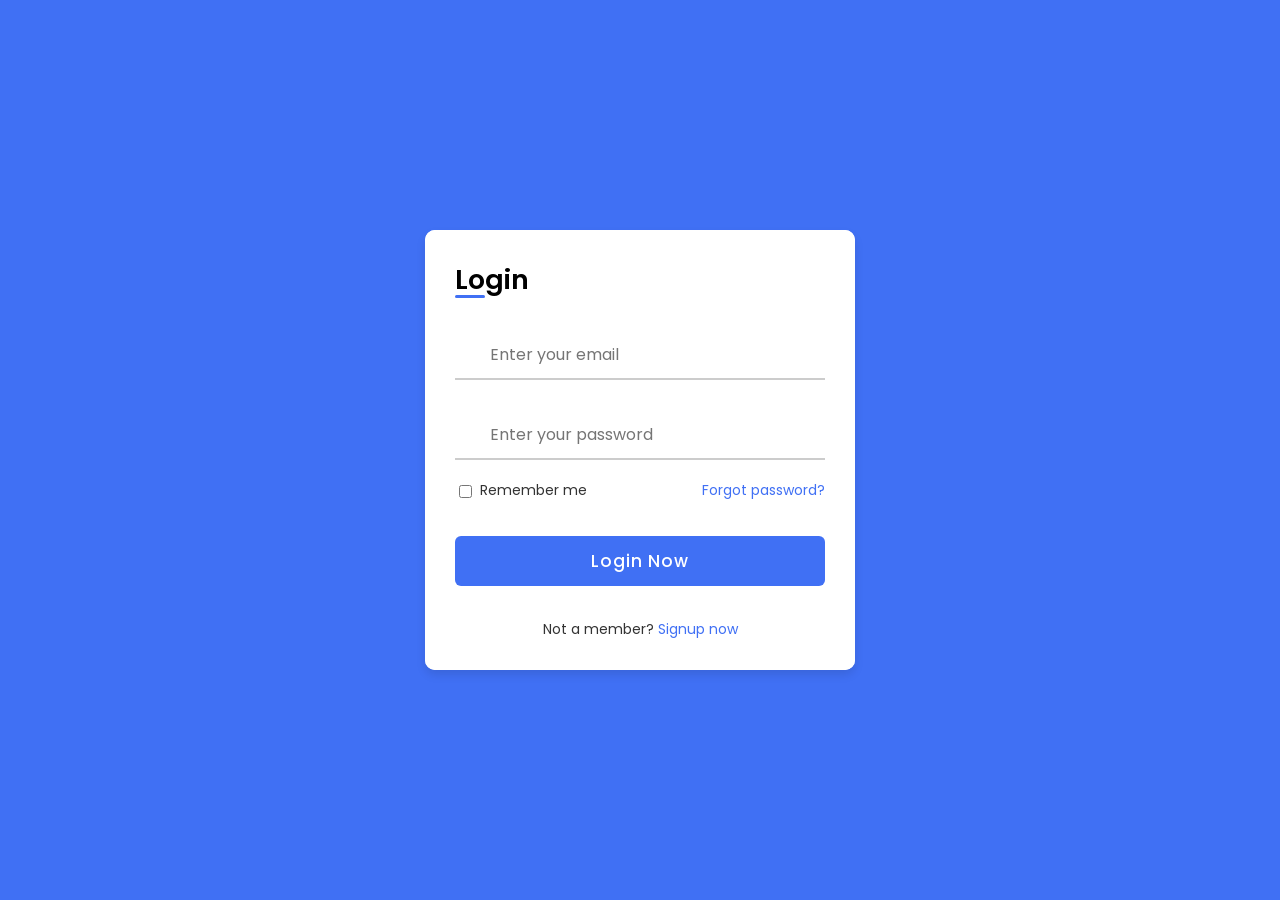
<file: form.html>
<!DOCTYPE html>
<!-- === Coding by CodingLab | www.codinglabweb.com === -->
<html lang="en">
<head>
    <meta charset="UTF-8">
    <meta http-equiv="X-UA-Compatible" content="IE=edge">
    <meta name="viewport" content="width=device-width, initial-scale=1.0">
    
    <!-- ===== Iconscout CSS ===== -->
    <link rel="stylesheet" href="https://unicons.iconscout.com/release/v4.0.0/css/line.css">

    <!-- ===== CSS ===== -->
    <link rel="stylesheet" href="form.css">
         
    <!--<title>Login & Registration Form</title>-->
</head>
<body>
    
    <div class="container">
        <div class="forms">
            <div class="form login">
                <span class="title">Login</span>

                <form role="form" onsubmit="signIn(event);" autocomplete="off">
                    <div class="input-field">
                        <input type="email" name="email1" id="email1" placeholder="Enter your email" required>
                        <i class="uil uil-envelope icon"></i>
                    </div>
                    <div class="input-field">
                        <input type="password"  name="pwd1" id="pwd1" class="password" placeholder="Enter your password" required>
                        <i class="uil uil-lock icon"></i>
                        <i class="uil uil-eye-slash showHidePw"></i>
                    </div>

                    <div class="checkbox-text">
                        <div class="checkbox-content">
                            <input type="checkbox" id="logCheck">
                            <label for="logCheck" class="text">Remember me</label>
                        </div>
                        
                        <a href="#" class="text">Forgot password?</a>
                    </div>

                    <div class="input-field button">
                        <input type="submit" value="Login Now">
                    </div>
                </form>

                <div class="login-signup">
                    <span class="text">Not a member?
                        <a href="#" class="text signup-link">Signup now</a>
                    </span>
                </div>
            </div>

            <!-- Registration Form -->
            <div class="form signup">
                <span class="title">Registration</span>

                <form  role="form" onsubmit="dangky(event);" autocomplete="off">
                    <div class="input-field">
                        <input type="text" name="fname" id="fname" placeholder="Enter your name" required>
                        <i class="uil uil-user"></i>
                    </div>
                    <div class="input-field">
                        <input type="email" name="email" id="email" placeholder="Enter your email" required>
                        <i class="uil uil-envelope icon"></i>
                    </div>
                    <div class="input-field">
                        <input type="password"  name="pwd" id="pwd" class="password" placeholder="Create a password" required>
                        <i class="uil uil-lock icon"></i>
                    </div>
                    <div class="input-field">
                        <input type="password"  name="pwd2" id="pwd2" class="password" placeholder="Confirm a password" required>
                        <i class="uil uil-lock icon"></i>
                        <i class="uil uil-eye-slash showHidePw"></i>
                    </div>

                    <div class="checkbox-text">
                        <div class="checkbox-content">
                            <input type="checkbox" id="sigCheck">
                            <label for="sigCheck" class="text">Remember me</label>
                        </div>
                        
                        <a href="#" class="text">Forgot password?</a>
                    </div>

                    <div class="input-field button">
                        <input type="submit" value="Signup Now">
                    </div>
                </form>

                <div class="login-signup">
                    <span class="text">Not a member?
                        <a href="#" class="text login-link">Signup now</a>
                    </span>
                </div>
            </div>
        </div>
    </div>

    <script type="text/javascript" src="form.js"></script>
   


</body>
</html>
</file>
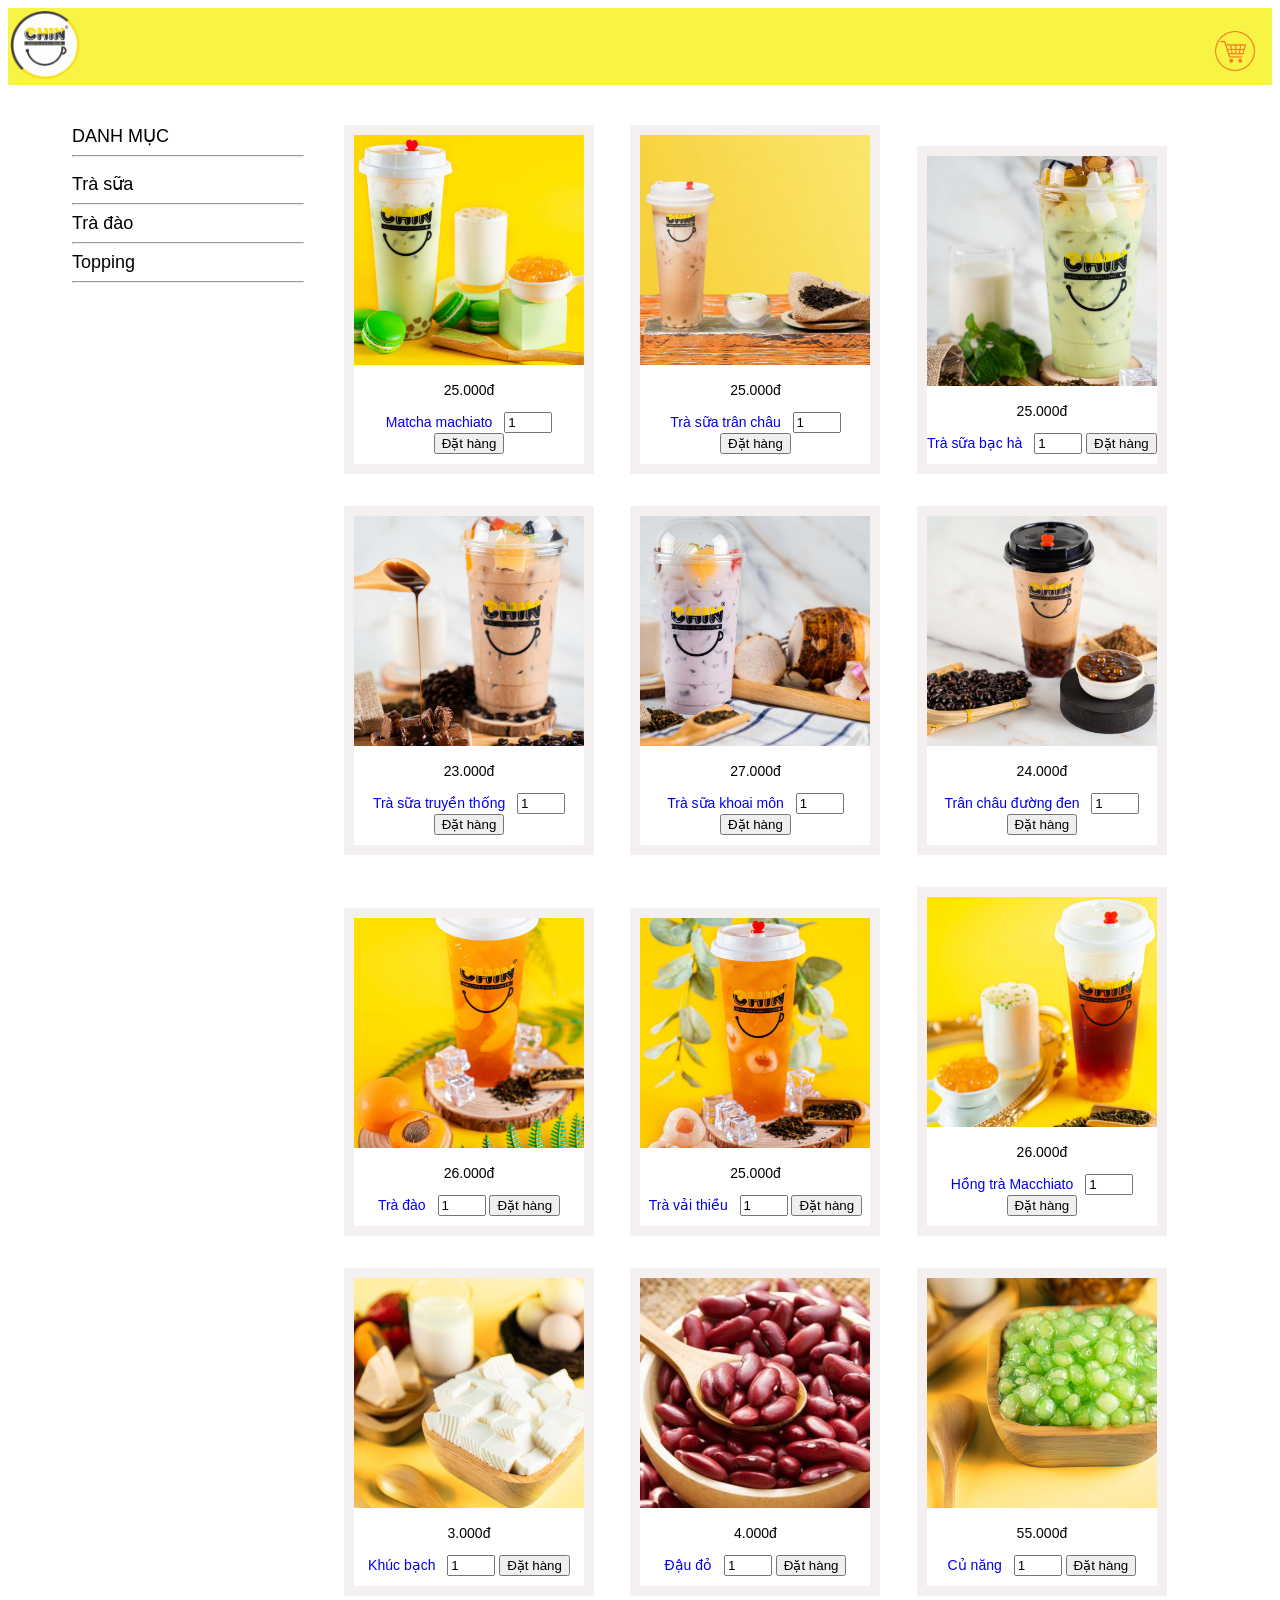
<file: sanpham.html>
<!DOCTYPE html>
<html lang="en">
<head>
    <meta charset="UTF-8">
    <meta name="viewport" content="width=device-width, initial-scale=1.0">
    <title>Trà sữa chin</title>

    <!-- font awesome cdn link  -->
    <link rel="stylesheet" href="https://cdnjs.cloudflare.com/ajax/libs/font-awesome/5.15.3/css/all.min.css">

    <!-- custom css file link  -->
    <link rel="stylesheet" href="sanpham.css">
   
</head>
<body>

<header>
   <a href="trangchu.html" class="logo"><img src="/imge/logo (1)222.png" alt="" height="70px" width="70px" style="margin-right: 40px;"> </a>
   <div class="giohang">
      <a href="cart.html"><img src="/imge/giohang-removebg-preview.png" alt=""></a> 
   </div>
</header>
<body> 
    <nav class="menu">
        <ul class="mainmenu"></ul>
        <ul><a href="#">DANH MỤC</a> <hr style="width: 230px; color: black;"></ul>
        <ul>
            <a href="#trasua">Trà sữa</a> <hr style="width: 230px; color: black;">
            <a href="#tra">Trà đào</a> <hr style="width: 230px; color: black;">
            <a href="#toping">Topping</a><hr style="width: 230px; color: black;">
        </ul>
           
    </nav>
 <div class="row">
   <section class="trasua" id="trasua">
     <div class="boxsp">
        <div class="rowimg"> <img src="/imge/matcha-machiato-23061616126590.jpg" alt=""></div>
        <p><span>25.000</span>đ</p>
        <a href="#">Matcha machiato</a>
        <input type="number" name="sl1" id="soluong1" min="1" max="10" value="1">
        <button onclick="machiato()">Đặt hàng</button>
     </div>
     <div class="boxsp">
        <div class="rowimg"> <img src="/imge/milktea- trân châu macchiato-78421616126852.jpg" alt=""></div>
        <p><span>25.000</span>đ</p>
        <a href="#">Trà sữa trân châu</a>
        <input type="number" name="sl2" id="soluong2" min="1" max="10" value="1">
        <button onclick="tscc()">Đặt hàng</button>
     </div>
     <div class="boxsp">
      <div class="rowimg"> <img src="/imge/tra-sua-bacha.jpg" alt=""></div>
      <p><span>25.000</span>đ</p>
      <a href="#">Trà sữa bạc hà</a>
      <input type="number" name="sl3" id="soluong3" min="1" max="10" value="1">
      <button onclick="tsbh()">Đặt hàng</button>
   </div>
     <div class="boxsp">
        <div class="rowimg"> <img src="/imge/tra-sua-truyền thống-3831616125859.jpg" alt=""></div>
        <p><span>23.000</span>đ</p>
        <a href="#">Trà sữa truyền thống</a>
        <input type="number" name="sl4" id="soluong4" min="1" max="10" value="1">
        <button onclick="tstt()">Đặt hàng</button>
     </div>
     <div class="boxsp">
        <div class="rowimg"> <img src="/imge/tra-sua-khoai mon.jpg" alt=""></div>
        <p><span>27.000</span>đ</p>
        <a href="#">Trà sữa khoai môn</a>
        <input type="number" name="sl5" id="soluong5" min="1" max="10" value="1">
        <button onclick="tskm()">Đặt hàng</button>
     </div>
     <div class="boxsp">
        <div class="rowimg"> <img src="/imge/sua-tuoi-tran-chau-duong-den-special-13771616128155.jpg" alt=""></div>
        <p><span>24.000</span>đ</p>
        <a href="#">Trân châu đường đen</a>
        <input type="number" name="sl6" id="soluong6" min="1" max="10" value="1">
        <button onclick="tcdd()">Đặt hàng</button>
     </div>
   </section>
   <section class="tra" id="tra">
     <div class="boxsp">
        <div class="rowimg"> <img src="/imge/trà đào.jpg" alt=""></div>
        <p><span>26.000</span>đ</p>
        <a href="#">Trà đào</a>
        <input type="number" name="sl7" id="soluong7" min="1" max="10" value="1">
        <button onclick="td()">Đặt hàng</button>
     </div>
     <div class="boxsp">
        <div class="rowimg"> <img src="/imge/trà vải thiều.jpg" alt=""></div>
        <p><span>25.000</span>đ</p>
        <a href="#">Trà vải thiều</a>
        <input type="number" name="sl8" id="soluong8" min="1" max="10" value="1">
        <button onclick="tvt()">Đặt hàng</button>
     </div>
     <div class="boxsp">
        <div class="rowimg"> <img src="/imge/hồng trà.jpg" alt=""></div>
        <p><span>26.000</span>đ</p>
        <a href="#">Hồng trà Macchiato</a>
        <input type="number" name="sl9" id="soluong9" min="1" max="10" value="1">
        <button onclick="htmachiato()">Đặt hàng</button>
     </div>
   </section>
     <section class="toping" id="toping">
     <div class="boxsp">
        <div class="rowimg"> <img src="/imge/khúc bạc.jpg" alt=""></div>
        <p><span>3.000</span>đ</p>
        <a href="#">Khúc bạch</a>
        <input type="number" name="sl10" id="soluong10" min="1" max="10" value="1">
        <button onclick="kb()">Đặt hàng</button>
     </div>
     <div class="boxsp">
        <div class="rowimg"> <img src="/imge/đậu đỏ.jpg" alt=""></div>
        <p><span>4.000</span>đ</p>
        <a href="#">Đậu đỏ</a>
        <input type="number" name="sl11" id="soluong11" min="1" max="10" value="1">
        <button onclick="dd()">Đặt hàng</button>
     </div>
     <div class="boxsp">
        <div class="rowimg"> <img src="/imge/củ năng.jpg" alt=""></div>
        <p><span>55.000</span>đ</p>
        <a href="#">Củ năng</a>
        <input type="number" name="sl12" id="soluong12" min="1" max="10" value="1">
        <button onclick="cn()">Đặt hàng</button>
     </div>
     </section>
 </div>

 <script src="./sp.js"></script>

</body>
</html>
</file>
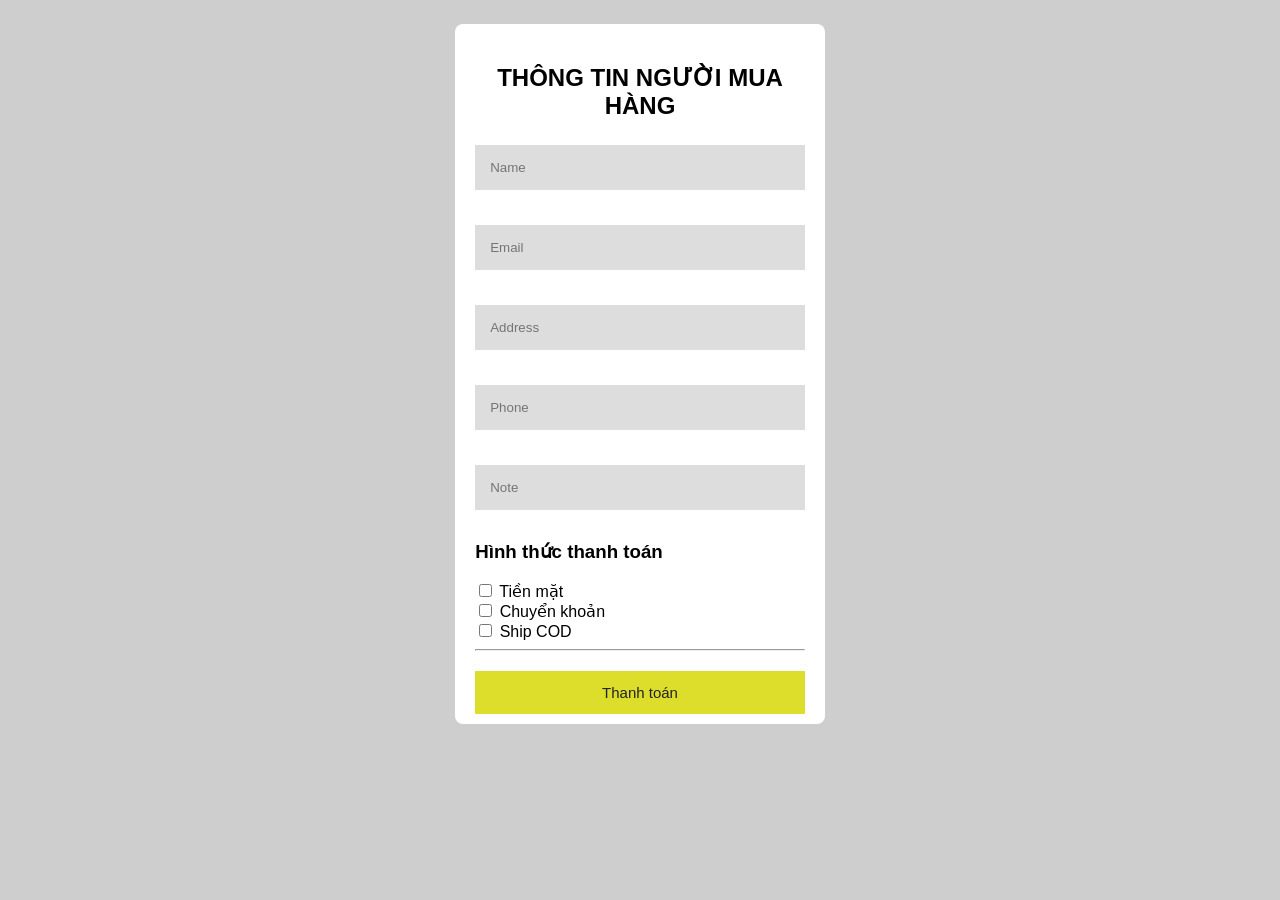
<file: thanhtoan.html>
<!DOCTYPE html>
<html lang="en">
<head>
    <meta charset="UTF-8">
    <meta name="viewport" content="width=device-width, initial-scale=1.0">
    <title>Document</title>
    <link rel="stylesheet" href="thanhtoan.css">
</head>
<body>
    <div class="thanhtoan">
    <h2>THÔNG TIN NGƯỜI MUA HÀNG</h2>
    <form>
      <div class="input-group">
        <span class="input-group-addon"><i class="glyphicon glyphicon-user"></i></span>
        <input id="email" type="text" class="form-control" name="email" placeholder="Name">
      </div>
      <br>
       <div class="input-group">
        <span class="input-group-addon"><i class="glyphicon glyphicon-envelope"></i></span>
        <input id="email" type="email" class="form-control" name="email" placeholder="Email">
      </div>
      <br>
       <div class="input-group">
        <span class="input-group-addon"><i class="glyphicon glyphicon-map-marker"></i></span>
        <input id="email" type="text" class="form-control" name="email" placeholder="Address">
      </div>
      <br>
      <div class="input-group">
        <span class="input-group-addon"><i class="glyphicon glyphicon-phone"></i></span>
        <input id="email" type="text" class="form-control" name="email" placeholder="Phone">
      </div>
      <br>
      <div class="input-group">
        <span class="input-group-addon"><i class="glyphicon glyphicon-phone"></i></span>
        <input id="email" type="text" class="form-control" name="email" placeholder="Note">
      </div>
      <h3>Hình thức thanh toán</h3>
      <input class="httt" type="checkbox"> Tiền mặt</input> <br>
      <input class="httt" type="checkbox"> Chuyển khoản</input> <br>
      <input class="httt" type="checkbox"> Ship COD</input><hr>
    </form>
    <button type="submit" class="submit">Thanh toán</button>
</div>
</body>
</html>
</file>
<file: form.css>
/* ===== Google Font Import - Poformsins ===== */
@import url('https://fonts.googleapis.com/css2?family=Poppins:wght@300;400;500;600;700&display=swap');

*{
    margin: 0;
    padding: 0;
    box-sizing: border-box;
    font-family: 'Poppins', sans-serif;
}

body{
    height: 100vh;
    display: flex;
    align-items: center;
    justify-content: center;
    background-color: #4070f4;
}

.container{
    position: relative;
    max-width: 430px;
    width: 100%;
    background: #fff;
    border-radius: 10px;
    box-shadow: 0 5px 10px rgba(0, 0, 0, 0.1);
    overflow: hidden;
    margin: 0 20px;
}

.container .forms{
    display: flex;
    align-items: center;
    height: 440px;
    width: 200%;
    transition: height 0.2s ease;
}


.container .form{
    width: 50%;
    padding: 30px;
    background-color: #fff;
    transition: margin-left 0.18s ease;
}

 .container.active .login{
    margin-left: -50%;
    opacity: 0;
    transition: margin-left 0.18s ease, opacity 0.15s ease;
} 

.container .signup{
    opacity: 0;
    transition: opacity 0.09s ease;
}  
.container.active .signup{
    opacity: 1;
    transition: opacity 0.2s ease;
}

.container.active .forms{
    height: 600px;
}
 .container .form .title{
    position: relative;
    font-size: 27px;
    font-weight: 600;
}  

.form .title::before{
    content: '';
    position: absolute;
    left: 0;
    bottom: 0;
    height: 3px;
    width: 30px;
    background-color: #4070f4;
    border-radius: 25px;
}

.form .input-field{
    position: relative;
    height: 50px;
    width: 100%;
    margin-top: 30px;
}

.input-field input{
    position: absolute;
    height: 100%;
    width: 100%;
    padding: 0 35px;
    border: none;
    outline: none;
    font-size: 16px;
    border-bottom: 2px solid #ccc;
    border-top: 2px solid transparent;
    transition: all 0.2s ease;
}

.input-field input:is(:focus, :valid){
    border-bottom-color: #4070f4;
}

.input-field i{
    position: absolute;
    top: 50%;
    transform: translateY(-50%);
    color: #999;
    font-size: 23px;
    transition: all 0.2s ease;
}

.input-field input:is(:focus, :valid) ~ i{
    color: #4070f4;
}

.input-field i.icon{
    left: 0;
}
.input-field i.showHidePw{
    right: 0;
    cursor: pointer;
    padding: 10px;
}

.form .checkbox-text{
    display: flex;
    align-items: center;
    justify-content: space-between;
    margin-top: 20px;
}

.checkbox-text .checkbox-content{
    display: flex;
    align-items: center;
}

.checkbox-content input{
    margin: 0 8px -2px 4px;
    accent-color: #4070f4;
}

.form .text{
    color: #333;
    font-size: 14px;
}

.form a.text{
    color: #4070f4;
    text-decoration: none;
}
.form a:hover{
    text-decoration: underline;
}

.form .button{
    margin-top: 35px;
}

.form .button input{
    border: none;
    color: #fff;
    font-size: 17px;
    font-weight: 500;
    letter-spacing: 1px;
    border-radius: 6px;
    background-color: #4070f4;
    cursor: pointer;
    transition: all 0.3s ease;
}

.button input:hover{
    background-color: #265df2;
}

.form .login-signup{
    margin-top: 30px;
    text-align: center;
}
</file>
<file: sanpham.css>
*{
    font-family: "Roboto", sans-serif;
}
.giohang{
    position: absolute;
    display: flexd;
    right: 10px;
    top: 1.3rem;
    height: 40px;
    padding: 10px;
}
.giohang img{
    width: 40px;
    float: left;
    margin-right: 5px;
}
.giohang span{
    font-weight: bold;
    font-size: 18px;
    color: black;
    height: 50px;
    line-height: 40px;
}
header {
    background: rgb(247, 244, 67);
    padding: 0.1rem;
    display: flex;
    align-items: center;
    justify-content: space-between;
  }
.row{
    margin: 1.5rem 1.5rem;
    display: flex;
    align-items: center;
    flex-wrap: wrap;
}
.row .boxsp{
    margin: 1rem;
    padding-bottom: 10px;
    border: 10px solid  rgba(244, 240, 240, 0.992);
    display: inline-block;
    width: 25%;
    text-align: center;
    font-size: 14px;
}

  .row .boxsp img{
    height: 100%;
    width: 100%;
    object-fit: cover;
}
.row .boxsp a{
    padding-right: 0.5rem;
}
body a{
    text-decoration: none
}
.menu{
    margin: 1.5rem;
    float: left;
}
.menu a{
    font-size: 18px;
    color: black;
}
.menu a:hover{
    color: yellow
}
.menu .mainmenu ul{
  font-size: 10rem;
}
</file>
<file: thanhtoan.css>
body {
    margin: 1.5rem;
    background:url("https://chinmilktea.vn/public/upload/images/hinhsanpham/milktea-macchiato-78421616126852.jpg") ;
    font-family: Arial, sans-serif;
    background-color: #cecece;
    }
* {
    box-sizing: border-box;
    }
.thanhtoan{
    border-radius: 0.5rem;
    height: 700px;                                 
    width: 30%;
    padding:20px;
    margin:0 auto;
    background-color: white;
}
h2{
    text-align: center;
}
.thanhtoan .input-group input{
    width: 100%;
    padding: 15px;
    margin: 5px 0 12px 0;
    display: inline-block;
    border: none;
    background: #f1f1f1;
    }
.thanhtoan .input-group input{
    background-color: #ddd;
    outline: none;
}
.submit {
    background-color: rgb(218, 218, 22);
    font-size: 15px;
    color: rgb(12, 12, 12);
    padding: 13px 18px;
    margin: 12px 0;
    border: none;
    cursor: pointer;
    width: 100%;
    opacity: 0.9;
}
</file>
